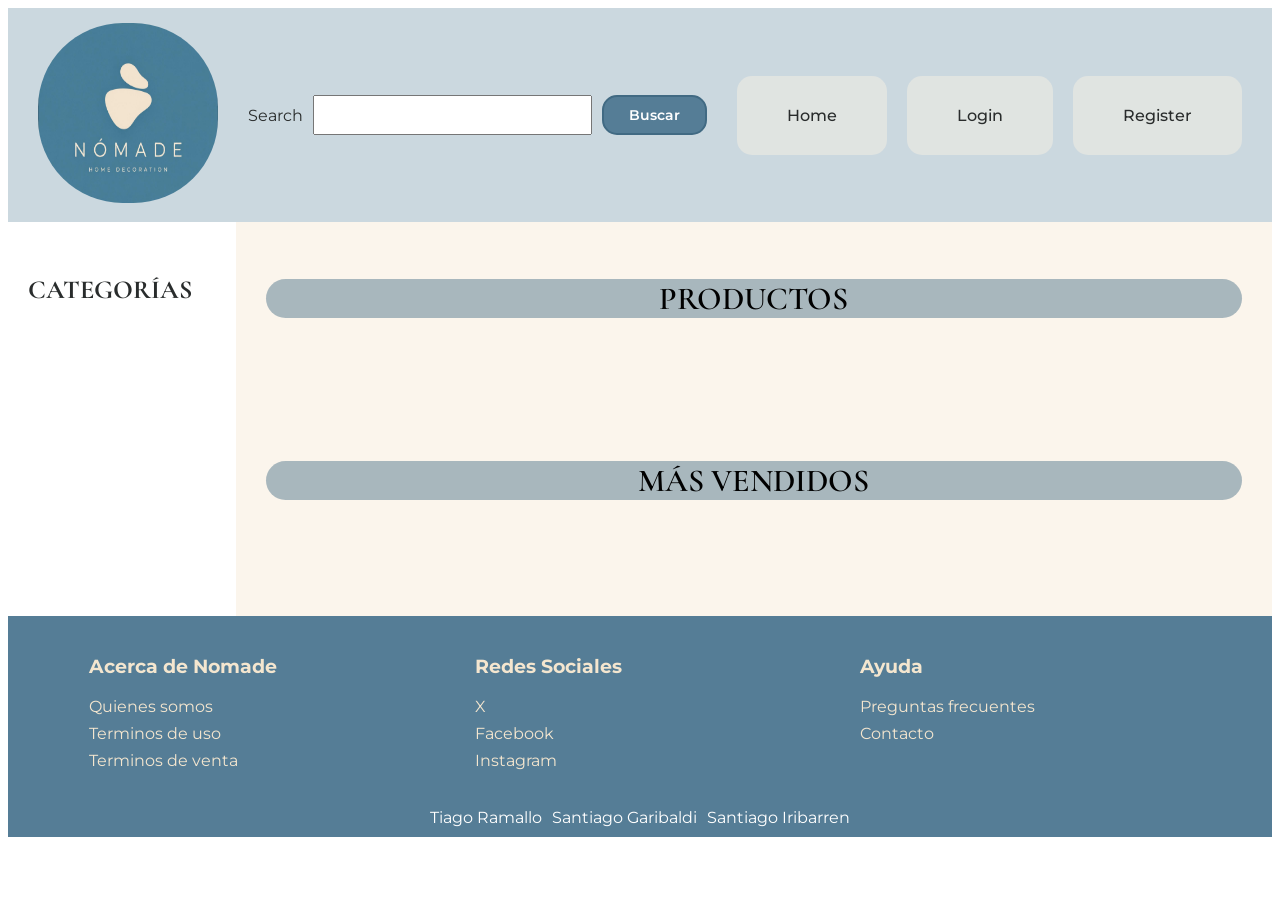
<file: index.html>
<!DOCTYPE html>
<html lang="en">
<head>
    <meta charset="UTF-8">
    <meta name="viewport" content="width=device-width, initial-scale=1.0">
    <title>Mi sitio web</title>
    <link rel="stylesheet" href="./css/style.css">
    <link rel="preconnect" href="https://fonts.googleapis.com">
    <link rel="preconnect" href="https://fonts.gstatic.com" crossorigin>
    <link href="https://fonts.googleapis.com/css2?family=Cormorant+Garamond:wght@400;500;600&family=Montserrat:wght@400;500;600&display=swap" rel="stylesheet">
</head>
<body>
    <header>          
        <a href="index.html"><img src="./img/logoheader.jpeg" alt="logo" class="logo"></a>

        <div class="formularios"><form action="search-results.html" method="GET"> <div class="buscadorheader"><label>Search</label> <input type="search" name="q" value=""> <button type="submit">Buscar</button> </div></form></div> 

        <nav class="navheader">
            <ul>
                <li><a href="index.html">Home</a></li>
                <li class="login"><a href="login.html">Login</a></li>
                <li class="register"><a href="register.html">Register</a></li>
                <li class="saludo"></li>
                <li class="logout"><a href="#">Logout</a></li>
            </ul>   
        </nav>
    </header>


    <main class="mainindex"> 
            <nav class="navcategorias"> 
                <h2>CATEGORÍAS</h2>

                <ul>
                </ul>
            </nav>
        
            <div class="ppalIndex">
                <section class="cajaPadreUno"> 

                    <h2 class="productosaleatorios">PRODUCTOS</h2>

                    <div class="contenedorProductos1"></div>

                </section>


                <section class="cajaPadreDos"> 

                    <h2 class="masvendidos"> MÁS VENDIDOS </h2>

                    <div class="contenedorProductos2"></div>
                </section>
            </div>

    </main>


    <footer>
        <nav class="navfooterprincipal">
            <div class="cajafooter">
                <h3>Acerca de <strong>Nomade</strong></h3>
                <p><a href="index.html">Quienes somos</a></p>
                <p><a href="index.html">Terminos de uso</a></p>
                <p><a href="index.html">Terminos de venta</a></p>
            </div>

            <div class="cajafooter">
                <h3>Redes Sociales</h3>
                <p><a href="index.html">X</a></p>
                <p><a href="index.html">Facebook</a></p>
                <p><a href="index.html">Instagram</a></p>
            </div>

            <div class="cajafooter">
                <h3>Ayuda</h3>
                <p><a href="index.html">Preguntas frecuentes</a></p>
                <p><a href="index.html">Contacto</a></p>
            </div>
        </nav>

        <nav class="navfootersecundario">
            <ul>
                <li>Tiago Ramallo</li>
                <li>Santiago Garibaldi</li>
                <li>Santiago Iribarren</li>
            </ul>
        </nav>

    </footer>
    <script src="js/index.js"></script>
    <script src="./js/header.js"></script>
    <script src="./js/saludo.js"></script>
     <script src="./js/logout.js"></script>
</body>
</html>
</file>
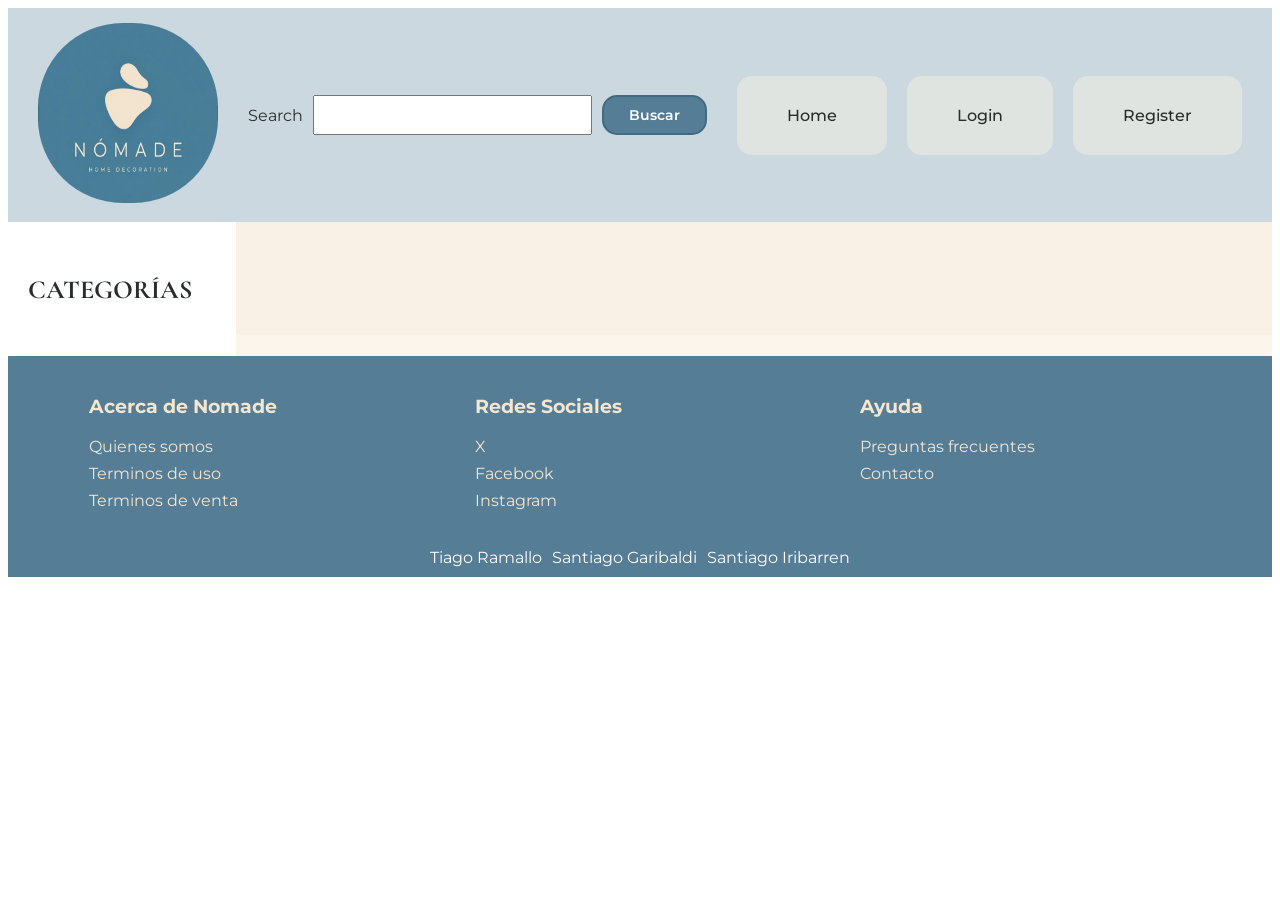
<file: category.html>
<!DOCTYPE html>
<html lang="en">
<head>
    <meta charset="UTF-8">
    <meta name="viewport" content="width=device-width, initial-scale=1.0">
    <title>Mi sitio web</title>
    <link rel="stylesheet" href="./css/style.css">
    <link rel="preconnect" href="https://fonts.googleapis.com">
    <link rel="preconnect" href="https://fonts.gstatic.com" crossorigin>
    <link href="https://fonts.googleapis.com/css2?family=Cormorant+Garamond:wght@400;500;600&family=Montserrat:wght@400;500;600&display=swap" rel="stylesheet">
</head>
<body>
    <header>          
        <a href="index.html"><img src="./img/logoheader.jpeg" alt="logo" class="logo"></a>

        <div class="formularios"><form action="search-results.html" method="GET"> <div class="buscadorheader"><label>Search</label> <input type="search" name="q" value=""> <button type="submit">Buscar</button> </div></form></div> 

        <nav class="navheader">
            <ul>
                <li><a href="index.html">Home</a></li>
                <li class="login"><a href="login.html">Login</a></li>
                <li class="register"><a href="register.html">Register</a></li>
                <li class="saludo"></li>
                <li class="logout"><a href="#">Logout</a></li>
            </ul>   
        </nav>
    </header>


 
    <main class="maincategory">

        <nav class="navcategorias"> 
                <h2>CATEGORÍAS</h2>

                <ul></ul>
        </nav>

            <div class="ppalIndex"> 
                    <section class="cajaPadreUno">

                        <h2 class="productosaleatorios"></h2>

                    </section>
            </div>


</main>


    <footer>
        <nav class="navfooterprincipal">
            <div class="cajafooter">
                <h3>Acerca de <strong>Nomade</strong></h3>
                <p><a href="index.html">Quienes somos</a></p>
                <p><a href="index.html">Terminos de uso</a></p>
                <p><a href="index.html">Terminos de venta</a></p>
            </div>

            <div class="cajafooter">
                <h3>Redes Sociales</h3>
                <p><a href="index.html">X</a></p>
                <p><a href="index.html">Facebook</a></p>
                <p><a href="index.html">Instagram</a></p>
            </div>

            <div class="cajafooter">
                <h3>Ayuda</h3>
                <p><a href="index.html">Preguntas frecuentes</a></p>
                <p><a href="index.html">Contacto</a></p>
            </div>
        </nav>

        <nav class="navfootersecundario">
            <ul>
                <li>Tiago Ramallo</li>
                <li>Santiago Garibaldi</li>
                <li>Santiago Iribarren</li>
            </ul>
        </nav>

    </footer>
    <script src="./js/header.js"></script>
    <script src="./js/category.js"></script>
    <script src="./js/saludo.js"></script>
     <script src="./js/logout.js"></script>
</body>
</html>
</file>
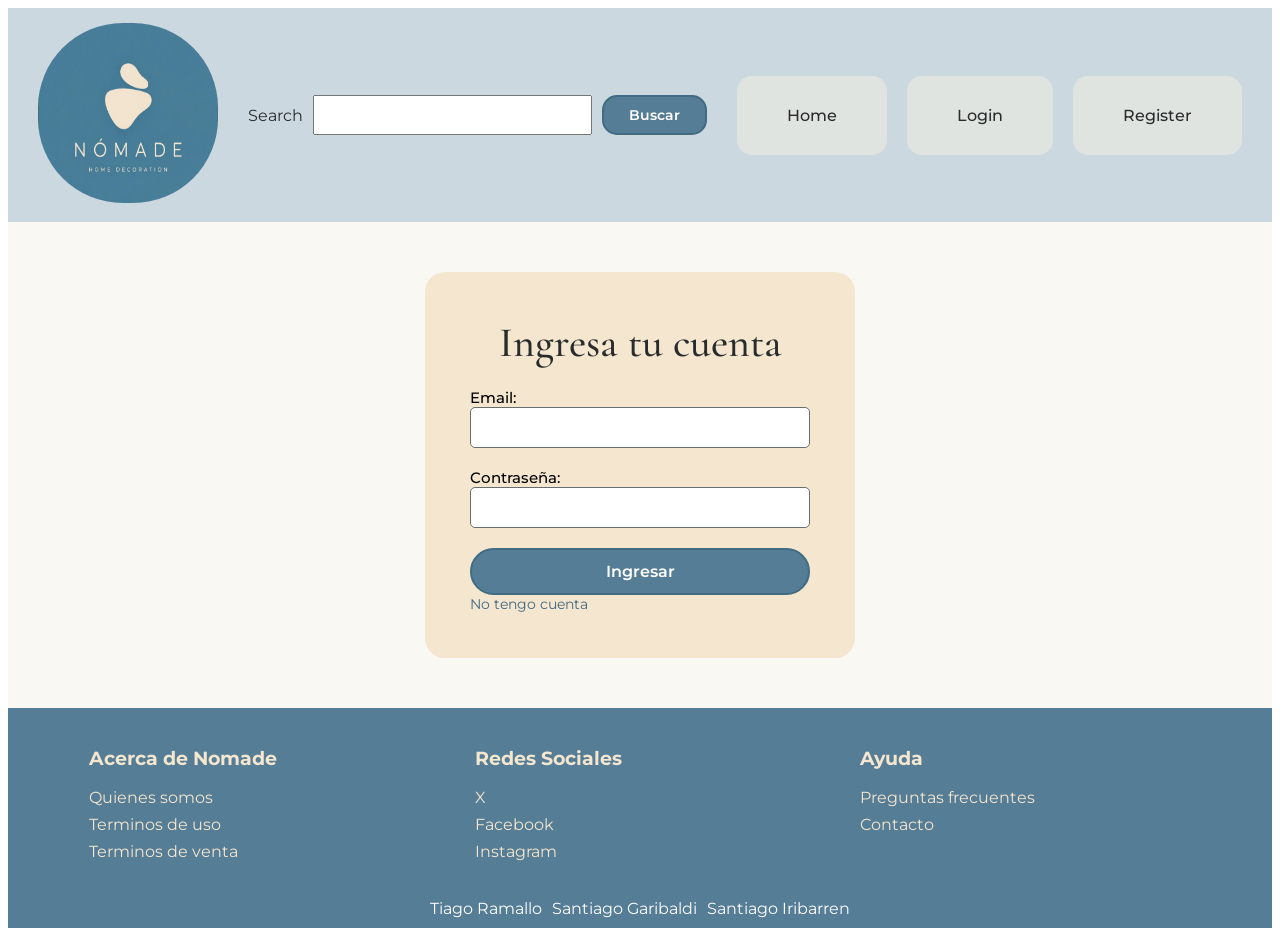
<file: login.html>
<!DOCTYPE html>
<html lang="en">
<head>
    <meta charset="UTF-8">
    <meta name="viewport" content="width=device-width, initial-scale=1.0">
    <title>Mi sitio web</title>
    <link rel="stylesheet" href="./css/style.css">
    <link rel="preconnect" href="https://fonts.googleapis.com">
    <link rel="preconnect" href="https://fonts.gstatic.com" crossorigin>
    <link href="https://fonts.googleapis.com/css2?family=Cormorant+Garamond:wght@400;500;600&family=Montserrat:wght@400;500;600&display=swap" rel="stylesheet">

</head>
<body>

    <header>          
        <a href="index.html"><img src="./img/logoheader.jpeg" alt="logo" class="logo"></a>

        <div class="formularios"><form action="search-results.html" method="GET"> <div class="buscadorheader"><label>Search</label> <input type="search" name="q" value=""> <button type="submit">Buscar</button> </div></form></div> 

        <nav class="navheader">
            <ul>
                <li><a href="index.html">Home</a></li>
                <li class="login"><a href="login.html">Login</a></li>
                <li class="register"><a href="register.html">Register</a></li>
                <li class="saludo"></li>
                <li class="logout"><a href="#">Logout</a></li>
            </ul>   
        </nav>
    </header>

    <main class="mainlogin">
        <section class="sectionlogin">
            <h2>Ingresa tu cuenta</h2>
            <form class="formlogin" action="index.html" method="GET">
            
                <div class="divlogin">
                    <label for="email">Email:</label>
                    <input id="email" type="email" name="email" value="">
                    <div class="errormail"></div>
                </div>

                <div class="divlogin">
                 <label for="contraseña">Contraseña:</label>
                    <input id="contraseña" type="password" name="contraseña" value="">
                    <div class="errorcontraseña"></div>
                </div>

                <button class="buttonlogin" type="submit">Ingresar</button>
            
            </form>

            <a class="alogin" href="register.html">No tengo cuenta</a>

        </section>
    </main>

    <footer>
        <nav class="navfooterprincipal">
            <div class="cajafooter">
                <h3>Acerca de <strong>Nomade</strong></h3>
                <p><a href="index.html">Quienes somos</a></p>
                <p><a href="index.html">Terminos de uso</a></p>
                <p><a href="index.html">Terminos de venta</a></p>
            </div>

            <div class="cajafooter">
                <h3>Redes Sociales</h3>
                <p><a href="index.html">X</a></p>
                <p><a href="index.html">Facebook</a></p>
                <p><a href="index.html">Instagram</a></p>
            </div>

            <div class="cajafooter">
                <h3>Ayuda</h3>
                <p><a href="index.html">Preguntas frecuentes</a></p>
                <p><a href="index.html">Contacto</a></p>
            </div>
        </nav>

        <nav class="navfootersecundario">
            <ul>
                <li>Tiago Ramallo</li>
                <li>Santiago Garibaldi</li>
                <li>Santiago Iribarren</li>
            </ul>
        </nav>

    </footer>
    <script src="./js/header.js"></script>
    <script src="./js/login.js"></script>
    <script src="./js/saludo.js"></script>
     <script src="./js/logout.js"></script>
</body>
</html>
</file>
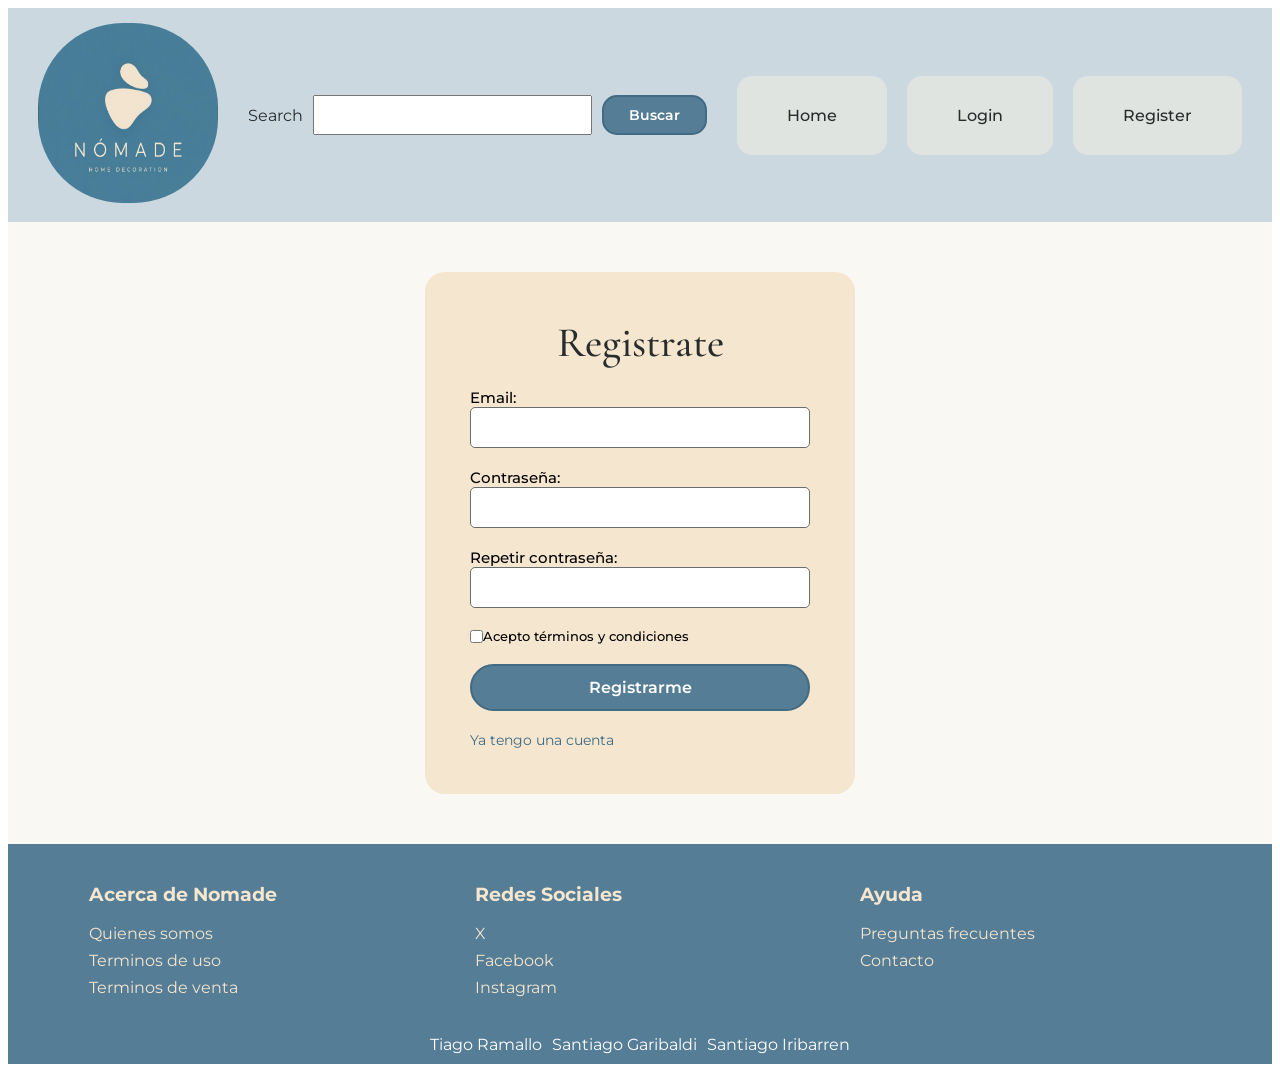
<file: register.html>
<!DOCTYPE html>
<html lang="en">
<head>
    <meta charset="UTF-8">
    <meta name="viewport" content="width=device-width, initial-scale=1.0">
    <title>Mi sitio web</title>
    <link rel="stylesheet" href="./css/style.css">
    <link rel="preconnect" href="https://fonts.googleapis.com">
    <link rel="preconnect" href="https://fonts.gstatic.com" crossorigin>
    <link href="https://fonts.googleapis.com/css2?family=Cormorant+Garamond:wght@400;500;600&family=Montserrat:wght@400;500;600&display=swap" rel="stylesheet">
</head>
<body>
    <header>          
        <a href="index.html"><img src="./img/logoheader.jpeg" alt="logo" class="logo"></a>

        <div class="formularios"><form action="search-results.html" method="GET"> <div class="buscadorheader"><label>Search</label> <input type="search" name="q" value=""> <button type="submit">Buscar</button> </div></form></div> 

        <nav class="navheader">
            <ul>
                <li><a href="index.html">Home</a></li>
                <li class="login"><a href="login.html">Login</a></li>
                <li class="register"><a href="register.html">Register</a></li>
                <li class="saludo"></li>
                <li class="logout"><a href="#">Logout</a></li>
            </ul>   
        </nav>
    </header>

    <main class="mainregister">

        <section class="sectionregister">

            <h2>Registrate</h2>

        <form action="login.html" method="GET" class="formularioRegistro">

            <div class="divregister">
                <label for="email">Email:</label>
                <input type="email" id="email" name="email">
                <div class="errormail"></div>
            </div>

            <div class="divregister">
                <label for="password">Contraseña:</label>
                <input type="password" id="password" name="password">
                <div class="errorcontraseña"></div>
            </div>

            <div class="divregister">
                <label for="repetirPassword">Repetir contraseña:</label>
                <input type="password" id="repetirPassword" name="repetirPassword">
                <div class="errorrepetir"></div>
            </div>

            <div class="divregister terminosRegister">
                <label>
                    <input type="checkbox" name="terminos" required>
                    Acepto términos y condiciones
                </label>
            </div>

            <div class="divregister">
                <button class="buttonregister" type="submit">Registrarme</button>
            </div>

            <div>
                <a class="aregister" href="login.html">Ya tengo una cuenta</a>
            </div>

          </form>
        </section>
    </main>

    <footer>
        <nav class="navfooterprincipal">
            <div class="cajafooter">
                <h3>Acerca de <strong>Nomade</strong></h3>
                <p><a href="index.html">Quienes somos</a></p>
                <p><a href="index.html">Terminos de uso</a></p>
                <p><a href="index.html">Terminos de venta</a></p>
            </div>

            <div class="cajafooter">
                <h3>Redes Sociales</h3>
                <p><a href="index.html">X</a></p>
                <p><a href="index.html">Facebook</a></p>
                <p><a href="index.html">Instagram</a></p>
            </div>

            <div class="cajafooter">
                <h3>Ayuda</h3>
                <p><a href="index.html">Preguntas frecuentes</a></p>
                <p><a href="index.html">Contacto</a></p>
            </div>
        </nav>

        <nav class="navfootersecundario">
            <ul>
                <li>Tiago Ramallo</li>
                <li>Santiago Garibaldi</li>
                <li>Santiago Iribarren</li>
            </ul>
        </nav>

    </footer>
    <script src="./js/header.js"></script>
    <script src="./js/register.js"></script>
    <script src="./js/saludo.js"></script>
     <script src="./js/logout.js"></script>
</body>
</html>
</file>
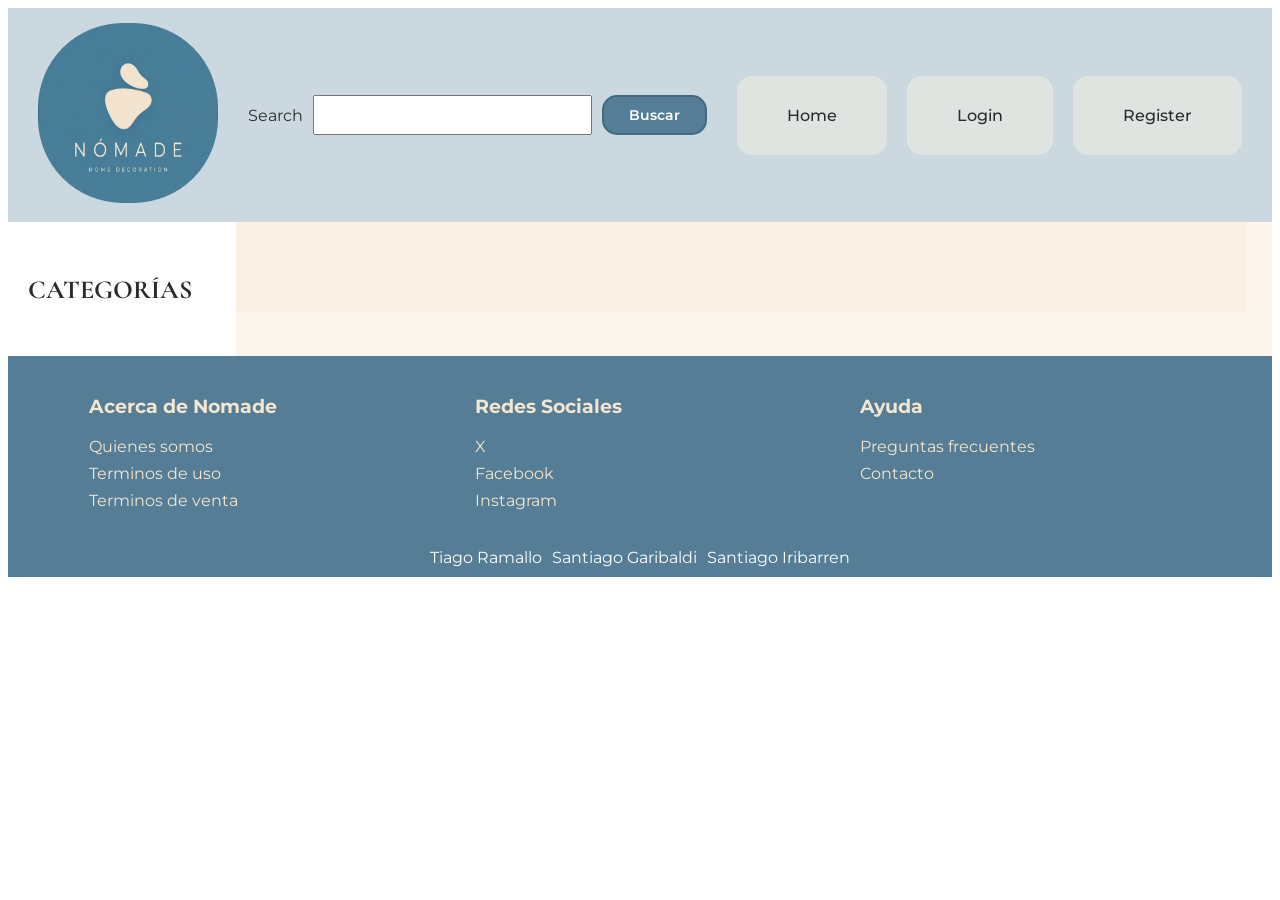
<file: search-results.html>
<!DOCTYPE html>
<html lang="en">
<head>
    <meta charset="UTF-8">
    <meta name="viewport" content="width=device-width, initial-scale=1.0">
    <title>Mi sitio web</title>
    <link rel="stylesheet" href="./css/style.css">
    <link rel="preconnect" href="https://fonts.googleapis.com">
    <link rel="preconnect" href="https://fonts.gstatic.com" crossorigin>
    <link href="https://fonts.googleapis.com/css2?family=Cormorant+Garamond:wght@400;500;600&family=Montserrat:wght@400;500;600&display=swap" rel="stylesheet">
</head>
<body>
    <header>          
        <a href="index.html"><img src="./img/logoheader.jpeg" alt="logo" class="logo"></a>

        <div class="formularios"><form action="search-results.html" method="GET"> <div class="buscadorheader"><label>Search</label> <input type="search" name="q" value=""> <button type="submit">Buscar</button> </div></form></div> 

        <nav class="navheader">
            <ul>
                <li><a href="index.html">Home</a></li>
                <li class="login"><a href="login.html">Login</a></li>
                <li class="register"><a href="register.html">Register</a></li>
                <li class="saludo"></li>
                <li class="logout"><a href="#">Logout</a></li>
            </ul>   
        </nav>
    </header>   

    <main class="mainsearch">

        <nav class="navcategorias"> 
                <h2>CATEGORÍAS</h2>

                <ul></ul>
            </nav>

        <section class="resultadosBusqueda">
            <div class="tituloBusqueda"></div>
            <div class="productosEncontrados"></div>

        </section>

    </main>

    <footer>
        <nav class="navfooterprincipal">
            <div class="cajafooter">
                <h3>Acerca de <strong>Nomade</strong></h3>
                <p><a href="index.html">Quienes somos</a></p>
                <p><a href="index.html">Terminos de uso</a></p>
                <p><a href="index.html">Terminos de venta</a></p>
            </div>

            <div class="cajafooter">
                <h3>Redes Sociales</h3>
                <p><a href="index.html">X</a></p>
                <p><a href="index.html">Facebook</a></p>
                <p><a href="index.html">Instagram</a></p>
            </div>

            <div class="cajafooter">
                <h3>Ayuda</h3>
                <p><a href="index.html">Preguntas frecuentes</a></p>
                <p><a href="index.html">Contacto</a></p>
            </div>
        </nav>

        <nav class="navfootersecundario">
            <ul>
                <li>Tiago Ramallo</li>
                <li>Santiago Garibaldi</li>
                <li>Santiago Iribarren</li>
            </ul>
        </nav>

    </footer>
    <script src="./js/search-results.js"></script>
    <script src="./js/header.js"></script>
    <script src="./js/saludo.js"></script>
    <script src="./js/logout.js"></script>
</body>
</html>
</file>
<file: css/style.css>
/* general */
                * {
                    box-sizing: border-box;
                }

/* header html */

                header {
                    background-color: #cbd8df;
                    padding: 15px 30px;
                    display: flex;
                    align-items: center;
                    justify-content: space-between;
                    width: 100%;
                }

                .logo {
                    width: 180px;
                    height: 180px;
                    aspect-ratio: 1 / 1; /* vuelve cuadrada la foto */
                    border-radius: 47% 47% 47% 47%;
                }

                .formularios {

                    flex: 1;
                    display: flex;
                    justify-content: center;
                    margin: 0 30px;

                }

                .formularios form {
                    width: 100%;
                }

                .buscadorheader {
                    display: flex;
                    align-items: center;
                    gap: 10px;
                    width: 100%;
                }

                .buscadorheader input {
                    width: 100%;
                    height: 40px;
                    min-width: 150px;
                }

                .buscadorheader label {
                    font-family: "Montserrat", sans-serif;
                    color: #292C2C;
                }

                .buscadorheader button {
                    height: 40px;
                    padding: 0 25px;
                    background-color: #557D96;
                    color: white;
                    border: 2px solid #416A83;
                    border-radius: 15px;
                    font-family: "Montserrat", sans-serif;
                    font-size: 14px;
                    font-weight: 600;
                    cursor: pointer;
                }

                /* nav */

                .navheader {
                    display: flex;
                    align-items: center;
                }

                /* lista */

                .navheader ul {
                    display: flex;
                    align-items: center;
                    gap: 20px;
                    list-style: none;
                    margin: 0;
                    padding: 0;
                }

                /* elementos de la lista */

                .navheader li {
                    background-color: #f5eee27d;
                    padding: 30px 50px;
                    border-radius: 15px;
                }

                /* enlaces */

                .navheader a {
                    text-decoration: none;
                    color: #292C2C;
                    font-family: "Montserrat", sans-serif;
                    font-size: 16px;
                    font-weight: 500;
                }

               .navheader .saludo {
                    padding: 20px 30px;
                    background-color: #557D96;
                    color: #F4E6CF;
                    font-family: "Montserrat", sans-serif;
                    font-size: 13px;
                    text-align: center;
                }

                .navheader .saludo strong {
                    display: block;
                    color: white;
                    font-size: 15px;
                    font-weight: 600;
                }

                .navheader .logout {
                    background-color: transparent;
                    border: 2px solid #557D96;
                }

/* footer html */

                footer {
                    display: flex;
                    flex-direction: column;
                    align-items: center;
                    padding: 20px 20px 0 20px;
                    background-color: #557D96;
                    color: #F4E6CF;
                    font-family: "Montserrat", sans-serif;
                }

                /* primer nav */

                .navfooterprincipal {
                    display: flex;
                    justify-content: space-between;
                    width: 90%;
                }
                .cajafooter {
                    width: 30%;
                    text-align: left;
                }

                .cajafooter p {
                    margin: 8px 0;
                }

                .cajafooter p a {
                    color: #F4E6CF;
                    text-decoration: none;
                }

                /* segundo nav */

                .navfootersecundario {
                    width: 90%;
                }

                .navfootersecundario ul {
                    display: flex;
                    justify-content: center;
                    list-style-type: none;
                    padding: 10px;
                    margin: 20px 0 0 0;
                }

                .navfootersecundario li {
                    padding: 0 5px;
                    color:  #FFFFFF;
                }

/* index */
            /* main */

             .mainindex {
                    display: flex;
                    align-items: flex-start;
                }

                .navcategorias {
                    width: 18%; 
                    padding: 30px 20px; 
                    background-color: white;
                    align-self: stretch;
                }

                 .navcategorias h2 {
                    font-family: "Cormorant Garamond", serif; 
                    font-size: 26px; 
                    color: #292C2C; 
                }

                .navcategorias ul {
                    list-style: none;
                    padding: 0; 
                }

                .navcategorias li {
                    margin-bottom: 20px; 
                }

                .navcategorias a {
                    text-decoration: none;
                    color: #292C2C;
                    font-family: "Montserrat", sans-serif;
                    font-size: 15px;
                }

                .ppalIndex {
                    width: 82%;
                }

            /* cajapadre1 */
                .cajaPadreUno {
                    display: flex;
                    flex-wrap: wrap;
                    justify-content: center;
                    gap: 30px;
                    padding: 30px;
                    background-color: rgba(250, 240, 227, 0.68);
                }

                .contenedorProductos1 {
                    display: flex;
                    flex-wrap: wrap;
                    justify-content: center;
                    gap:30px;
                    padding: 0px 30px 0px 30px;
                }

                .contenedorProductos2 {
                    display: flex;
                    flex-wrap: wrap;
                    justify-content: center;
                    gap:30px;
                    padding: 0px 30px 30px 30px;
                }

                .productosaleatorios {
                    width: 100%;
                    text-align: center;
                    background-color: #416a8372;
                    border-radius: 35px;
                    font-family: "Cormorant Garamond", serif;
                    font-size: 32px;
                    font-weight: 600;
                }

                .imagenesproductos{
                    width: 100%;
                    height: 300px;
                    object-fit: cover;
                }

                .cajaPadreUno article {
                    width: 22%;
                    text-align: center;
                }

                .cajaPadreUno h3 {
                    font-family: "Cormorant Garamond", serif;
                    font-size: 22px;
                    font-weight: 600;
                }

                .producto a {
                    background-color: #557D96;
                    color: white;
                    padding: 10px 20px;
                    border-radius: 15px;
                    text-decoration: none;
                    font-family: "Montserrat", sans-serif;
                    font-size: 14px;
                    font-weight: 500;
                }

            /* cajapadre2 */

                .cajaPadreDos {
                    display: flex;
                    flex-wrap: wrap;
                    justify-content: center;
                    gap: 30px;
                    padding: 30px;
                    background-color: rgba(250, 240, 227, 0.68);
                }

                .masvendidos {
                    width: 100%;
                    text-align: center;
                    background-color: #416a8372;
                    border-radius: 35px;
                    font-family: "Cormorant Garamond", serif;
                    font-size: 32px;
                    font-weight: 600;
                }

                .imagenesproductosdos{
                    width: 100%;
                    height: 300px;
                    object-fit: cover;
                }

                .cajaPadreDos article {
                    width: 22%;
                    text-align: center;
                }

                .cajaPadreDos h3 {
                    font-family: "Cormorant Garamond", serif;
                    font-size: 22px;
                    font-weight: 600;
                }

                .productodos a {
                    background-color: #557D96;
                    color: white;
                    padding: 10px 20px;
                    border-radius: 15px;
                    text-decoration: none;
                    font-family: "Montserrat", sans-serif;
                    font-size: 14px;
                    font-weight: 500;
                }

/* category */
                .maincategory {
                    display: flex;
                    align-items: flex-start;
                    background-color: rgba(250, 240, 227, 0.68);
                }

                .maincategory .productosaleatorios {
                    text-transform: uppercase;
                }
/* login */

                .mainlogin {
                    display: flex;
                    flex-direction: column;
                    align-items: center;
                    justify-content: center;
                    background-color: #FAF8F3;
                    padding: 50px 0;
                }

                .sectionlogin {
                    width: 100%;
                    max-width: 430px;
                    background-color: #F4E6CF;
                    padding: 45px;
                    border-radius: 20px;
                }

                .sectionlogin h2 {
                    margin: 0 0 20px 0;
                    text-align: center;
                    font-family: "Cormorant Garamond", serif;
                    font-size: 42px;
                    font-weight: 500;
                    color: #292C2C;
                }

                .divlogin {
                    margin: 0 0 20px 0;
                }

                .sectionlogin label {
                    font-family: "Montserrat", sans-serif;
                    font-size: 15px;
                    font-weight: 500;
                }

                .sectionlogin input {
                    width: 100%;
                    padding: 10px;
                    border: 1px solid #686E70;
                    border-radius: 5px;
                    font-family: "Montserrat", sans-serif;
                    font-size: 15px;
                }

                .buttonlogin {
                    width: 100%;
                    background-color: #557D96;
                    color: white;
                    padding: 12px;
                    border-radius: 25px;
                    border: 2px solid #416A83;
                    font-family: "Montserrat", sans-serif;
                    font-size: 16px;
                    font-weight: 600;
                }

                .sectionlogin a {
                    color: #416A83;
                    text-decoration: none;
                    font-family: "Montserrat", sans-serif;
                    font-size: 14px;
                }

                .errormail {
                    display: none;
                    margin-top: 8px;
                    padding: 10px 12px;
                    background-color: #FBE8E5;
                    border: 1px solid #C77B70;
                    border-radius: 5px;
                }

                .errormail p {
                    margin: 0;
                    font-family: "Montserrat", sans-serif;
                    font-size: 13px;
                    font-weight: 500;
                    color: #9B3D35;
                }

                .errorcontraseña {
                    display: none;
                    margin-top: 8px;
                    padding: 10px 12px;
                    background-color: #FBE8E5;
                    border: 1px solid #C77B70;
                    border-radius: 5px;
                }

                .errorcontraseña p {
                    margin: 0;
                    font-family: "Montserrat", sans-serif;
                    font-size: 13px;
                    font-weight: 500;
                    color: #9B3D35;
                }

/* register */

                .mainregister {
                    display: flex;
                    flex-direction: column;
                    align-items: center;
                    justify-content: center;
                    background-color: #FAF8F3;
                    padding: 50px 0;
                }

                .sectionregister {
                    width: 100%;
                    max-width: 430px;
                    background-color: #F4E6CF;
                    padding: 45px;
                    border-radius: 20px;
                }

                .sectionregister h2 {
                    margin: 0 0 20px 0;
                    text-align: center;
                    font-family: "Cormorant Garamond", serif;
                    font-size: 42px;
                    font-weight: 500;
                    color: #292C2C;
                }

                .divregister {
                    margin: 0 0 20px 0;
                }

                .sectionregister label {
                    font-family: "Montserrat", sans-serif;
                    font-size: 15px;
                    font-weight: 500;
                }

                .sectionregister input {
                    width: 100%;
                    padding: 10px;
                    border: 1px solid #686E70;
                    border-radius: 5px;
                    font-family: "Montserrat", sans-serif;
                    font-size: 15px;
                }

                .terminosRegister {
                    display: flex;
                    align-items: center;
                }

                .terminosRegister label {
                    display: flex;
                    align-items: center;
                    font-size: 13px;
                }

                .terminosRegister input {
                    width: auto;
                    padding: 0;
                    margin: 0;
                }

                .buttonregister {
                    width: 100%;
                    background-color: #557D96;
                    color: white;
                    padding: 12px;
                    border-radius: 25px;
                    border: 2px solid #416A83;
                    font-family: "Montserrat", sans-serif;
                    font-size: 16px;
                    font-weight: 600;
                }

                .aregister {
                    color: #416A83;
                    text-decoration: none;
                    font-family: "Montserrat", sans-serif;
                    font-size: 14px;
                }

                .errorrepetir {
                    display: none;
                    margin-top: 8px;
                    padding: 10px 12px;
                    background-color: #FBE8E5;
                    border: 1px solid #C77B70;
                    border-radius: 5px;
                }

                .errorrepetir p {
                    margin: 0;
                    font-family: "Montserrat", sans-serif;
                    font-size: 13px;
                    font-weight: 500;
                    color: #9B3D35;
                }

/* product */
                .mainproduct {
                    display: flex;
                    align-items: flex-start;
                }

                #categoriaProducto{
                    text-decoration: none;
                    color: black;
                    background-color:#cbd8df;
                    padding: 10px;
                    border-radius: 10px;
                }
        /* productoespecifico */
                .productoespecifico {
                    display: flex;
                    justify-content: center;
                    align-items: flex-start;
                    gap: 50px;
                    padding: 50px;
                    background-color: #FAF8F3;
                }

                .imagenProductoEspecifico {
                    width: 45%;
                    display: flex;
                    justify-content: center;
                }

                .productoPrincipal {
                    width: 100%;
                    max-width: 500px;
                    height: 500px;
                    object-fit: cover;
                }

                .informacionProductoEspecifico {
                    width: 45%;
                }

                .informacionProductoEspecifico h1 {
                    font-family: "Cormorant Garamond", serif;
                    font-size: 45px;
                    font-weight: 600;
                    color: #292C2C;
                    margin-top: 0;
                    margin-bottom: 25px;
                }

                .informacionProductoEspecifico p {
                    font-family: "Montserrat", sans-serif;
                    font-size: 16px;
                    color: #292C2C;
                    margin-bottom: 20px;
                    line-height: 1.5;
                }

                .tags {
                    margin-top: 30px;
                }

                .tags h3 {
                    font-family: "Cormorant Garamond", serif;
                    font-size: 24px;
                    margin-bottom: 10px;
                }

                .tags ul {
                    display: flex;
                    gap: 10px;
                    list-style: none;
                    padding: 0;
                }

                .tags li {
                    background-color: #F4E6CF;
                    padding: 8px 15px;
                    border-radius: 15px;
                    font-family: "Montserrat", sans-serif;
                    font-size: 14px;
                }

        /* productReviews */
                .productReviews {
                    padding: 40px 50px;
                    background-color: #F4E6CF;
                }

                .productReviews h2 {
                    text-align: center;
                    margin-bottom: 30px;
                    font-family: "Cormorant Garamond", serif;
                    font-size: 38px;
                    font-weight: 600;
                    color: #292C2C;
                }

                .review {
                    background-color: #FAF8F3;
                    padding: 20px;
                    margin-bottom: 20px;
                    border-radius: 15px;
                }

                .review h3 {
                    margin-top: 0;
                    font-family: "Cormorant Garamond", serif;
                    font-size: 24px;
                    color: #292C2C;
                }

                .review p {
                    font-family: "Montserrat", sans-serif;
                    font-size: 15px;
                    color: #292C2C;
                    line-height: 1.5;
                }

/* search-results */
                .mainsearch {
                    display: flex;
                    align-items: flex-start;
                    background-color: rgba(250, 240, 227, 0.68);
                }

                .resultadosBusqueda {
                    width: 80%;
                    padding: 30px;
                    background-color: rgba(250, 240, 227, 0.68);
                }

                .resultadosBusqueda h1 {
                    font-family: "Cormorant Garamond", serif;
                    font-size: 38px;
                    color: #292C2C;
                }

                .resultadosBusqueda p {
                    font-family: "Montserrat", sans-serif;
                }

                .productosEncontrados {
                    display: flex;
                    flex-wrap: wrap;
                    gap: 30px;
                    margin-top: 30px;
                }

                .productosEncontrados article {
                    width: 30%;
                    text-align: center;
                    font-family: "Montserrat", sans-serif;
                }

                .imagenResultado {
                    width: 100%;
                    height: 300px;
                    object-fit: cover;
                }

                .productosEncontrados h2 {
                    font-family: "Cormorant Garamond", serif;
                }

                .asearch {
                    background-color: #557D96;
                    color: white;
                    padding: 10px 20px;
                    border-radius: 15px;
                    text-decoration: none;
                    font-family: "Montserrat", sans-serif;
                    font-size: 14px;
                    font-weight: 500;
                }
                
/* mediaquaries */

            /* pantalla mediana */

                @media (max-width: 1200px) {

                    header {
                        flex-wrap: wrap;
                        justify-content: center;
                        gap: 20px;
                    }

                    .formularios {
                        width: 65%;
                        margin: 0;
                    }

                    .navheader {
                        width: 100%;
                        justify-content: center;
                    }

                    .navheader ul {
                        width: 90%;
                        justify-content: space-between;
                    }

                    .navheader li {
                        width: 30%;
                        text-align: center;
                        padding: 15px 0;
                    }

                    .mainindex, .maincategory, .mainproduct, .mainsearch {
                        flex-direction: column;
                    }

                    .navcategorias {
                        width: 100%;
                        padding: 20px 30px;
                    }

                    .navcategorias h2 {
                        text-align: center;
                    }

                    .navcategorias ul {
                        display: flex;
                        flex-wrap: wrap;
                        justify-content: center;
                        gap: 15px 30px;
                    }

                    .navcategorias li {
                        margin-bottom: 0;
                    }

                    .ppalIndex {
                        width: 100%;
                    }

                    .cajaPadreUno article {
                        width: 30%;
                    }

                    .cajaPadreDos article {
                        width: 30%;
                    }

                    .resultadosBusqueda {
                        width: 100%;
                        background-color: #FAF8F3;
                    }

                    .productosEncontrados {
                        width: 100%;
                        justify-content: center;
                    }

                }

            /* tablet */

                @media (max-width: 900px) {

                    .logo {
                        width: 120px;
                        height: 120px;
                    }

                    .navheader ul {
                        flex-direction: column;
                        gap: 10px;
                    }

                    .navheader li {
                        width: 100%;
                    }

                    .navheader .saludo {
                        padding: 10px;
                
                    }

                }

            /* celular */

                @media (max-width: 550px) {

                    .cajaPadreUno article {
                        width: 100%;
                    }

                    .cajaPadreDos article {
                        width: 100%;
                    }

                    .productosEncontrados {
                        flex-direction: column;
                        align-items: center;
                    }

                    .productosEncontrados article {
                        width: 90%;
                    }

                    .formularios {
                        width: 90%;
                    }

                    .buscadorheader {
                        flex-wrap: wrap;
                    }

                    .buscadorheader input {
                        width: auto;
                        flex: 1;
                    }

                    .buscadorheader button {
                        width: 100%;
                    }

                }
</file>
